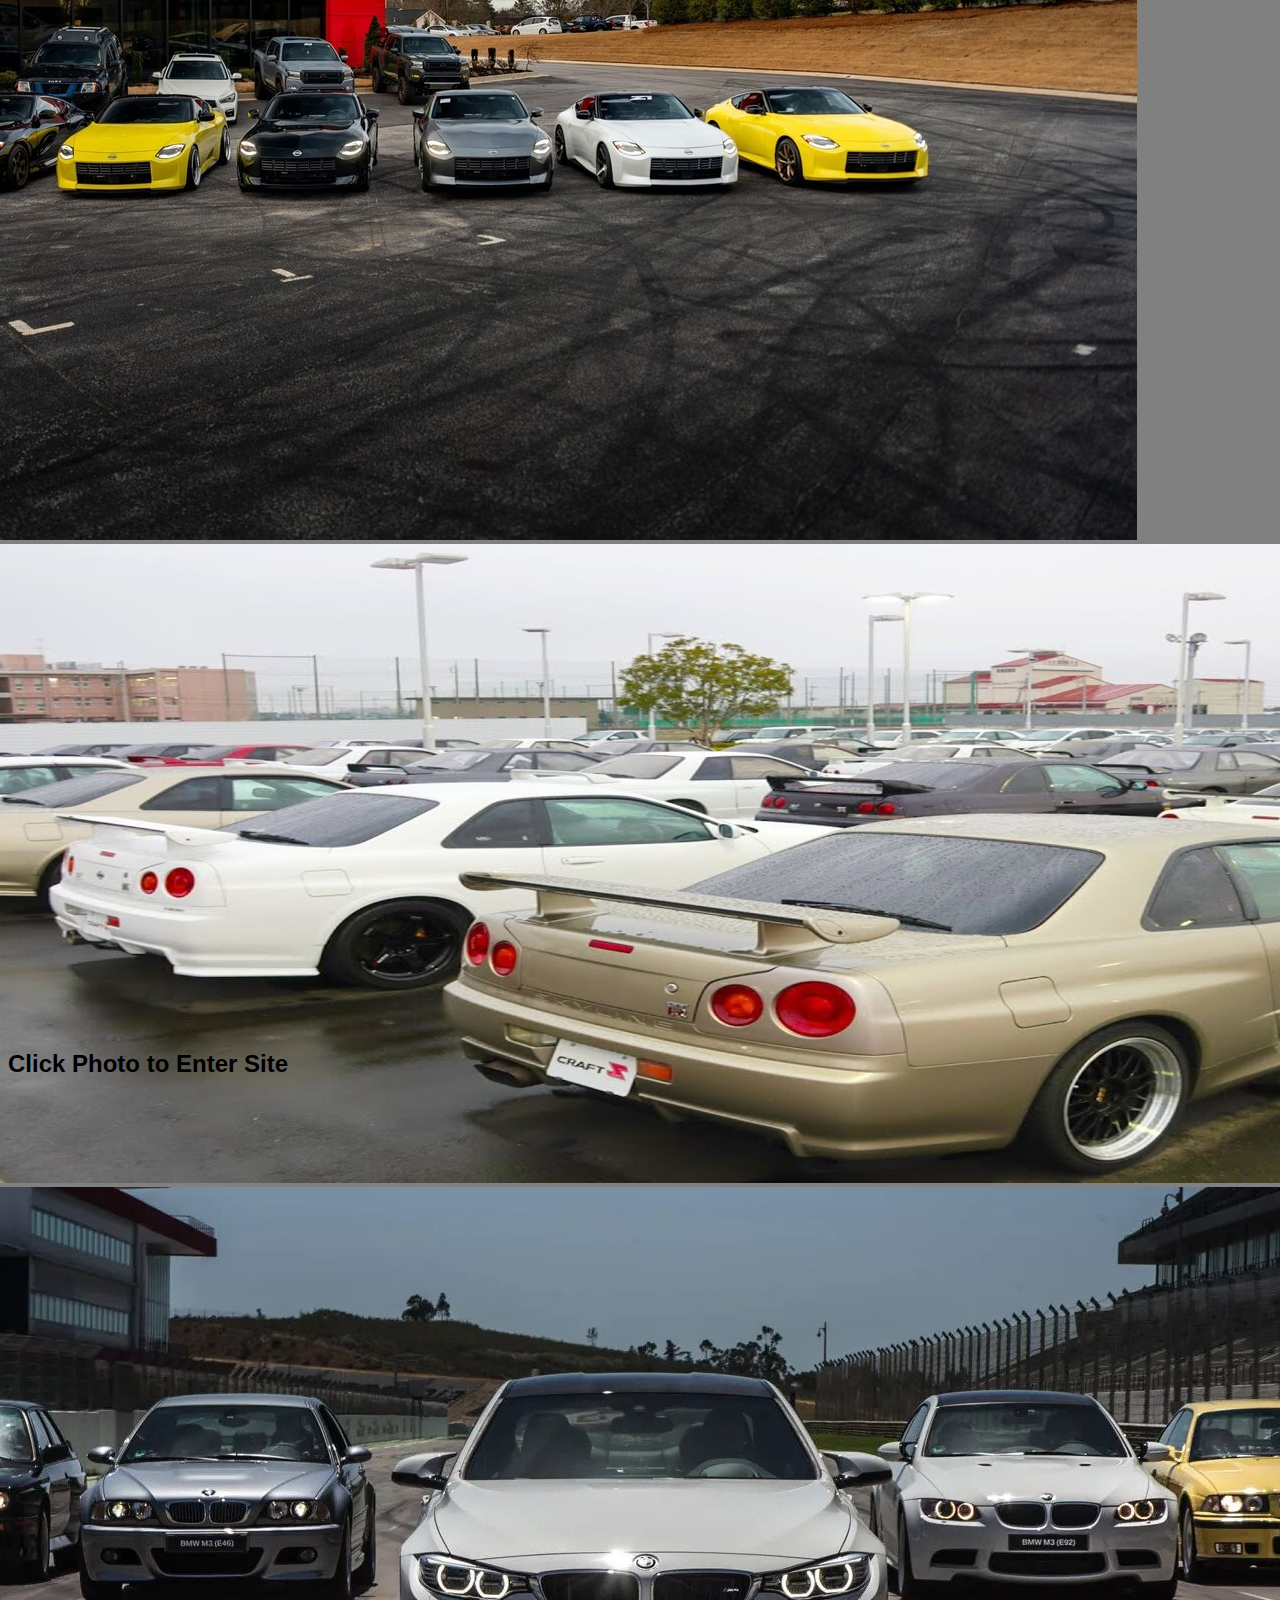
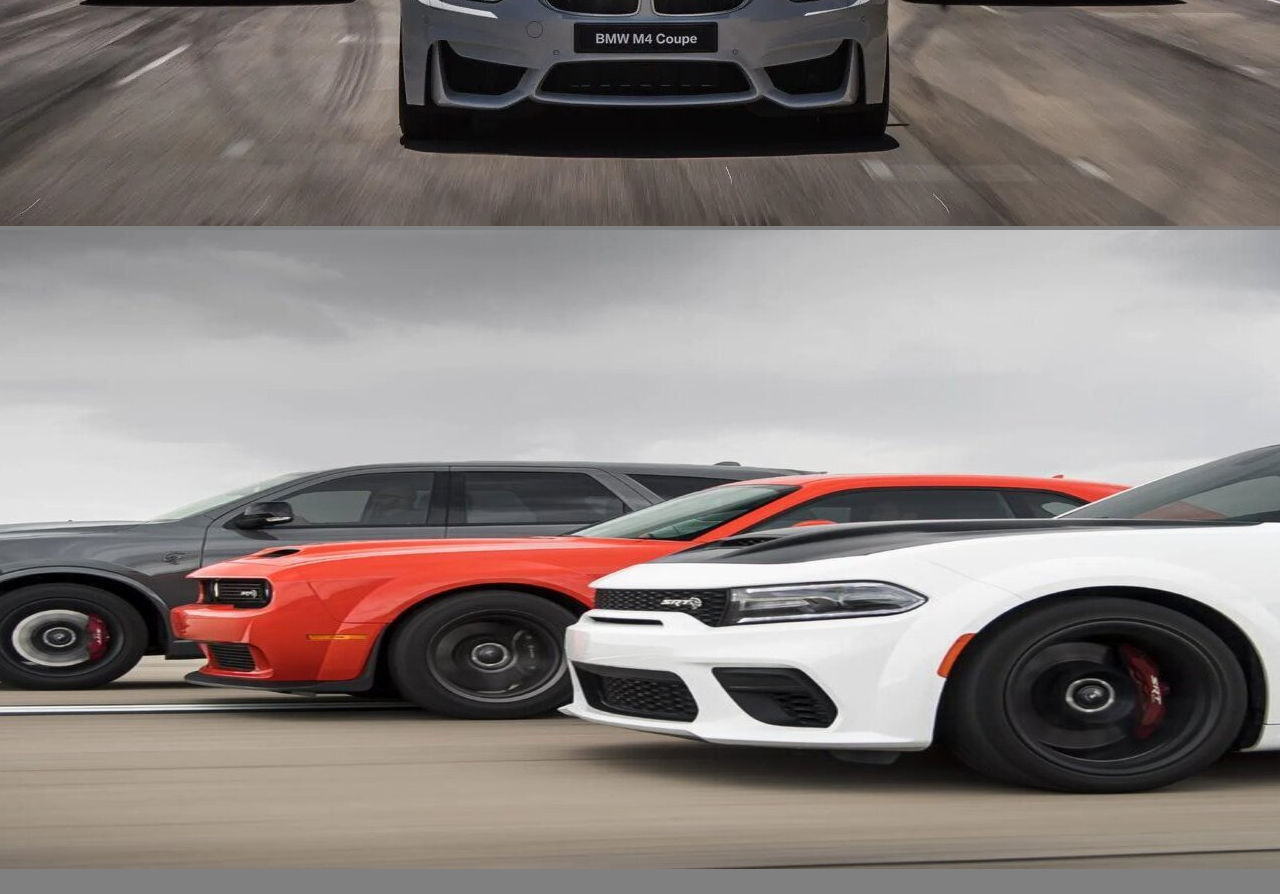
<file: index.html>
<!DOCTYPE html>
<html lang="en">
  <head>
    <meta charset="UTF-8" />
    <meta http-equiv="X-UA-Compatible" content="IE=edge" />
    <meta name="viewport" content="width=device-width, initial-scale=1.0" />
    <title>Welcome to my website!</title>
    <link
      href="https://cdn.jsdelivr.net/npm/bootstrap@5.3.0-alpha3/dist/css/bootstrap.min.css"
      rel="stylesheet"
      integrity="sha384-KK94CHFLLe+nY2dmCWGMq91rCGa5gtU4mk92HdvYe+M/SXH301p5ILy+dN9+nJOZ"
      crossorigin="anonymous"
    />
    <link rel="stylesheet" href="style.css">
    <script
      src="https://cdn.jsdelivr.net/npm/bootstrap@5.3.0-alpha3/dist/js/bootstrap.bundle.min.js"
      integrity="sha384-ENjdO4Dr2bkBIFxQpeoTz1HIcje39Wm4jDKdf19U8gI4ddQ3GYNS7NTKfAdVQSZe"
      crossorigin="anonymous"
    ></script>
  </head>
  <body style="background-color: grey;" >
    <nav class="navbar navbar-expand-lg bg-dark navbar-dark">
      <div class="container-fluid">
        <button class="navbar-toggler" type="button" data-bs-toggle="collapse" data-bs-target="#navbarSupportedContent" aria-controls="navbarSupportedContent" aria-expanded="false" aria-label="Toggle navigation">
          <span class="navbar-toggler-icon"></span>
        </button>
        <div class="collapse navbar-collapse" id="navbarSupportedContent">
          <ul
            class="navbar-nav me-auto my-2 my-lg-0 navbar-nav-scroll"
            style="--bs-scroll-height: 100px"
          >
            <li class="nav-item">
              <a class="nav-link active" href="index.html">Home</a>
            </li>
            <li class="nav-item">
              <a class="nav-link" href="about.html">About Me</a>
            </li>
            <li class="nav-item">
              <a class="nav-link" href="favorite.html">My Favorite Car</a>
            </li>
            <li class="nav-item">
              <a class="nav-link" href="search.html">Search</a>
            </li>
          </ul>
        </div>
      </div>
    </nav>
    <div id="page-container">
      <div id="carousel-container" class="carousel slide" data-bs-ride="carousel slide">
        <div class="carousel-inner">
          <div class="carousel-item active">
            <a href="search.html">
              <img src="./images/carousel-1.jpg" class="d-block w-100" alt="..." >
            </a>
          </div>
          <div class="carousel-item">
            <a href="search.html">
              <img src="./images/carousel-2.jpg" class="d-block w-100" alt="...">
            </a>
          </div>
          <div class="carousel-item">
            <a href="search.html">
              <img src="./images/carousel-3.jpg" class="d-block w-100" alt="...">
            </a>
          </div>
          <div class="carousel-item">
            <a href="search.html">
              <img src="./images/carousel-4.jpg" class="d-block w-100" alt="...">
            </a>
          </div>
          <button class="carousel-control-prev" type="button" data-bs-target="#carousel-container" data-bs-slide="prev">
            <span class="carousel-control-prev-icon" aria-hidden="true"></span>
            <span class="visually-hidden">Previous</span>
          </button>
          <button class="carousel-control-next" type="button" data-bs-target="#carousel-container" data-bs-slide="next">
            <span class="carousel-control-next-icon" aria-hidden="true"></span>
            <span class="visually-hidden">Next</span>
            <a href="search.html"></a>
            <a href="about.html"></a>
            <a href="favorite.html"></a>
          </button>
        </div>
      </div>
    </div>
    <h2>Click Photo to Enter Site</h2>
  </body>
</html>
</file>
<file: style.css>
body, html {
  height: 100%;
  width: 100%;
}

.image-div {
  width: 100%;
  justify-content: center;
}

.btn btn-secondary btn-lg {
  display: flex;
  justify-content: right;
  width: 400px;
}

#searchmake {
  border-radius: 19px;
  padding: 10px;
  width: 200px;
  height: 30px;
}

#searchmodel {
  border-radius: 19px;
  padding: 10px;
  width: 200px;
  height: 30px;
}

#searchyear {
  border-radius: 19px;
  padding: 10px;
  width: 200px;
  height: 30px;
}

#searchbutton {
  border-radius: 10px;
  padding: 0.1rem;
  width: 90px;
  height: 30px;
}

#car-container {
  display: flex;
  justify-content: center;
  width: 80%;
  height: auto;
}

.car-container-div {
  display: flex;
  flex-direction: column;
  width: 100%;
  height: 100%;
  justify-content: center;
  border-color: black;
}

.img-fluid {
  width: 100%;
  justify-content: center;
}

.car-image {
  height: auto;
  width: 200px;
} 

body {
  font-family: sans-serif;
}

.input-fields {
  display: flex;
  flex-direction: column;
  margin: 5px;
  align-items: center;
}

#page-container {
  display: flex;
  flex-direction: column;
  justify-content: center;
  align-items: center;
  height: 100%;
}

.page-background {
  background-image: url('https://www.nissan-global.com/JP/COMPANY/ASSETS/IMG/main_01_pc.jpg');
  background-size: cover; 
}

#carousel-container {
  display: flex;
  width: 2820px;
  height: 2000px;
  justify-content: center;
  align-content: center;
}

#car-container {
  display: flex;
  background-color: white;
  opacity: 0.75;
  color: black;
}
</file>
